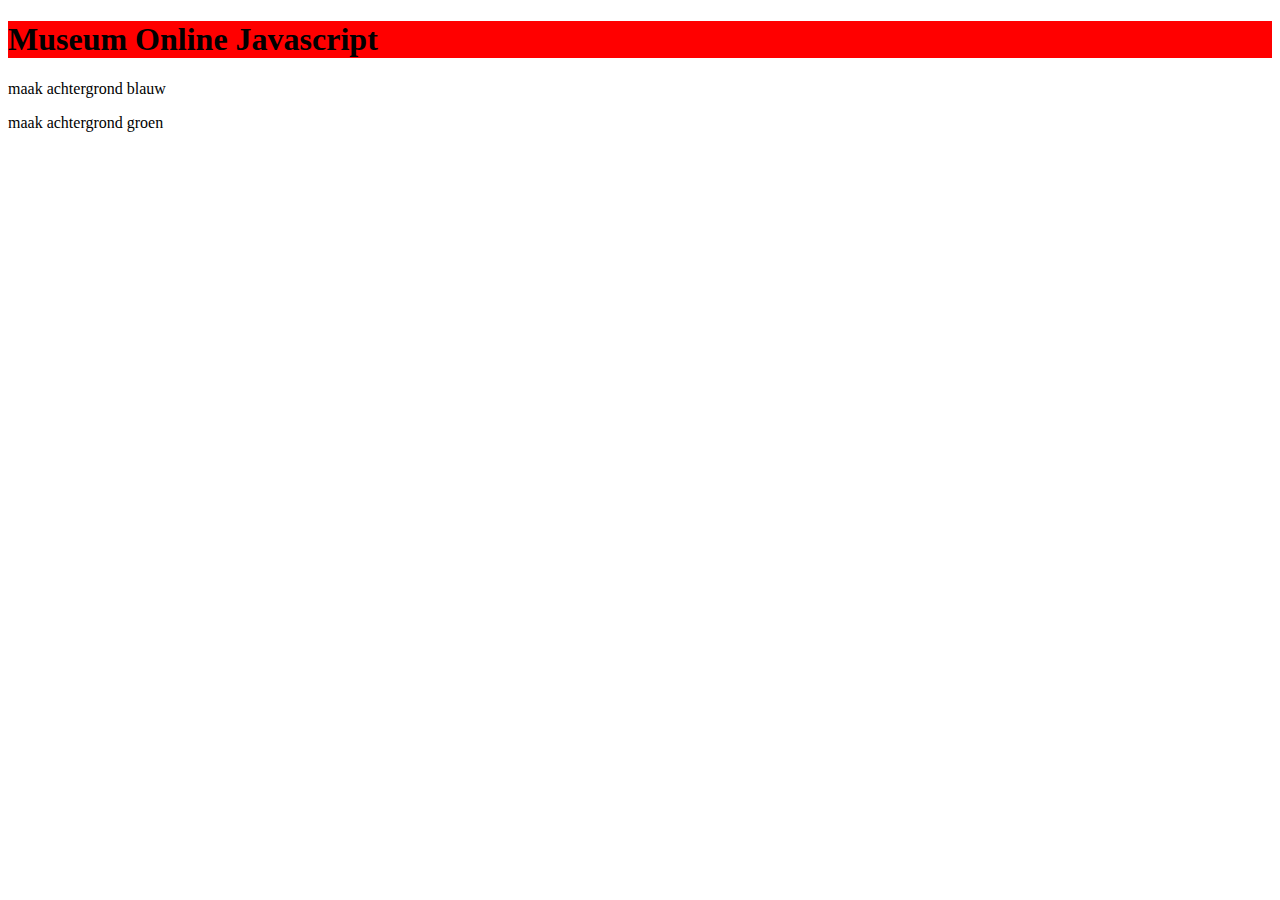
<file: F1M2JS/01-les/index.html>
<!DOCTYPE html>
<html lang="en">
<head>
    <meta charset="UTF-8">
    <meta http-equiv="X-UA-Compatible" content="IE=edge">
    <meta name="viewport" content="width=device-width, initial-scale=1.0">
    <title>les 1</title>
</head>
<body>
    <h1 id="kopje">Museum Online Javascript</h1>
    <p id="mkblauw">maak achtergrond blauw</p>
    <p id="mkgroen">maak achtergrond groen</p>

    <script>
        const kopje = document.getElementById("kopje");
        const mkblauw = document.getElementById("mkblauw");
        const mkgroen = document.getElementById("mkgroen")

        kopje.style.backgroundColor = "red";

        kopje.addEventListener("click", voeruitKopje);
        mkblauw.addEventListener("click", voeruitBlauw);
        mkgroen.addEventListener("click", voeruitGroen)

        function voeruitKopje(){
            kopje.style.backgroundColor = "yellow";
            kopje.style.color = "black";
        }
        function voeruitBlauw(){
            document.body.style.backgroundColor = "blue";
            document.body.style.color = "white";
            kopje.style.backgroundColor = "white";
            kopje.style.color = "black";
        }
        function voeruitGroen(){
            document.body.style.backgroundColor = "green";
            mkgroen.style.color = "black";
        }
    </script>
</body>
</html>
</file>
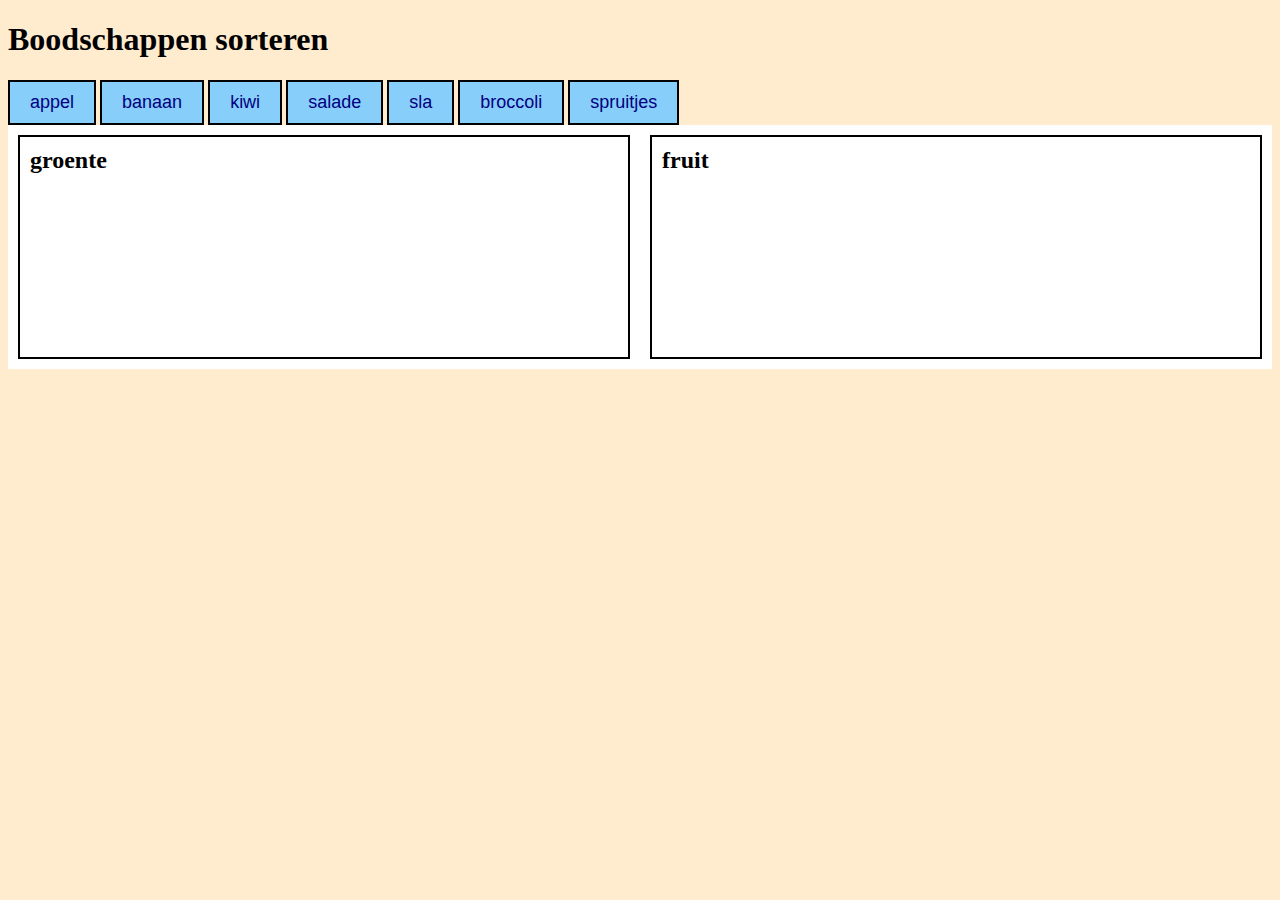
<file: F1M2JS/02-Boodschappen/index.html>
<!DOCTYPE html>
<html lang="en">
<head>
    <meta charset="UTF-8">
    <meta http-equiv="X-UA-Compatible" content="IE=edge">
    <meta name="viewport" content="width=device-width, initial-scale=1.0">
    <title>Koelkast</title>
    <link rel="stylesheet" href="style.css">
</head>
<body>
    <h1>Boodschappen sorteren</h1>

    <div id="boodschappen">
        <button onClick="zetinfruitla('appel')">appel</button>
        <button onClick="zetinfruitla('banaan')">banaan</button>
        <button onClick="zetinfruitla('kiwi')">kiwi</button>
        <button onClick="salade('sla', 'appel',)">salade</button>
        <button onClick="zetingroentela('sla')">sla</button>
        <button onClick="zetingroentela('broccoli')">broccoli</button>
        <button onClick="zetingroentela('spruitjes')">spruitjes</button>   
    </div>

    <div id="koelkast">
        <section id="groente">
            <h2>groente</h2>
        </section>
        <section id="fruit">
            <h2>fruit</h2>
        </section>
    </div>

    <script src="script.js"></script>
</body>
</html>
</file>
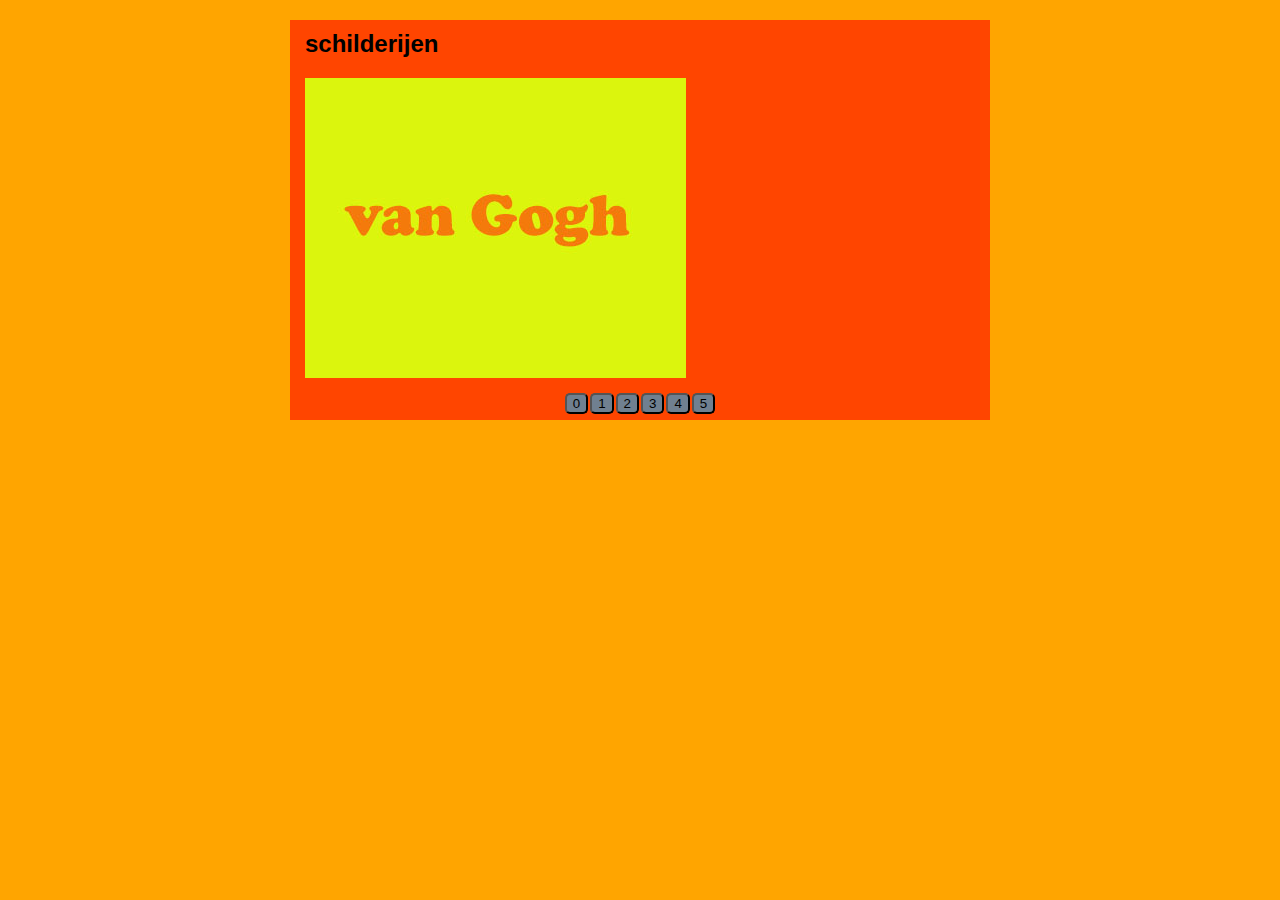
<file: F1M2JS/03-Tentoonstelling/index.html>
<!DOCTYPE html>
<html lang="en">
<head>
    <meta charset="UTF-8">
    <meta http-equiv="X-UA-Compatible" content="IE=edge">
    <meta name="viewport" content="width=device-width, initial-scale=1.0">
    <title>Tentoonstelling</title>
    <link rel="stylesheet" href="style.css">
</head>
<body>
    <div id="container">
        <h2 id="myTitle">schilderijen</h2>
        <img id="myImage" src="img/painting0.jpg" alt="schilderij">
        <div id="descriptions">
            <p id="myDescription"></p>
        </div>
        <div id="buttons">
            <button onclick="changeImage(0)">0</button>
            <button onclick="changeImage(1)">1</button>
            <button onclick="changeImage(2)">2</button>
            <button onclick="changeImage(3)">3</button>
            <button onclick="changeImage(4)">4</button>
            <button onclick="changeImage(5)">5</button>
        </div>
    </div>

    <script src="script.js"></script>
</body>
</html>
</file>
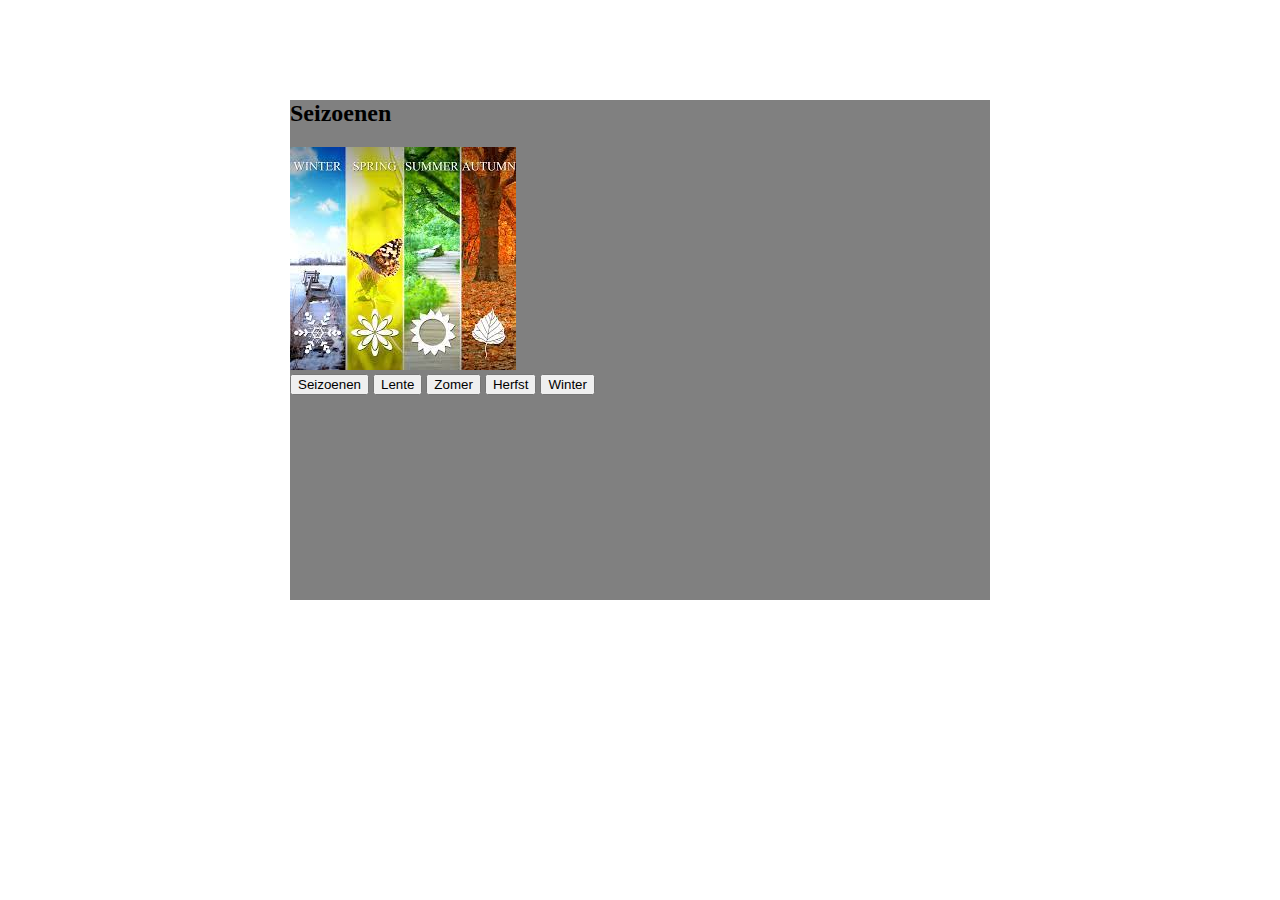
<file: F1M2JS/04-Seizoenen/index.html>
<!DOCTYPE html>
<html lang="en">
<head>
    <meta charset="UTF-8">
    <meta http-equiv="X-UA-Compatible" content="IE=edge">
    <meta name="viewport" content="width=device-width, initial-scale=1.0">
    <title>Seizoenen</title>
    <link rel="stylesheet" href="style.css">
</head>
<body>
    <div id="container">
        <h2 id="myTitle"> Seizoenen</h2>
        <img id="myImage" src="img/seasons.jpg" alt="Seizoenen">
        <nav>
            <button onclick="show(0)">Seizoenen</button>
            <button onclick="show(1)">Lente</button>
            <button onclick="show(2)">Zomer</button>
            <button onclick="show(3)">Herfst</button>
            <button onclick="show(4)">Winter</button>
        </nav>
    </div>
    <script src="script.js"></script>
</body>
</html>
</file>
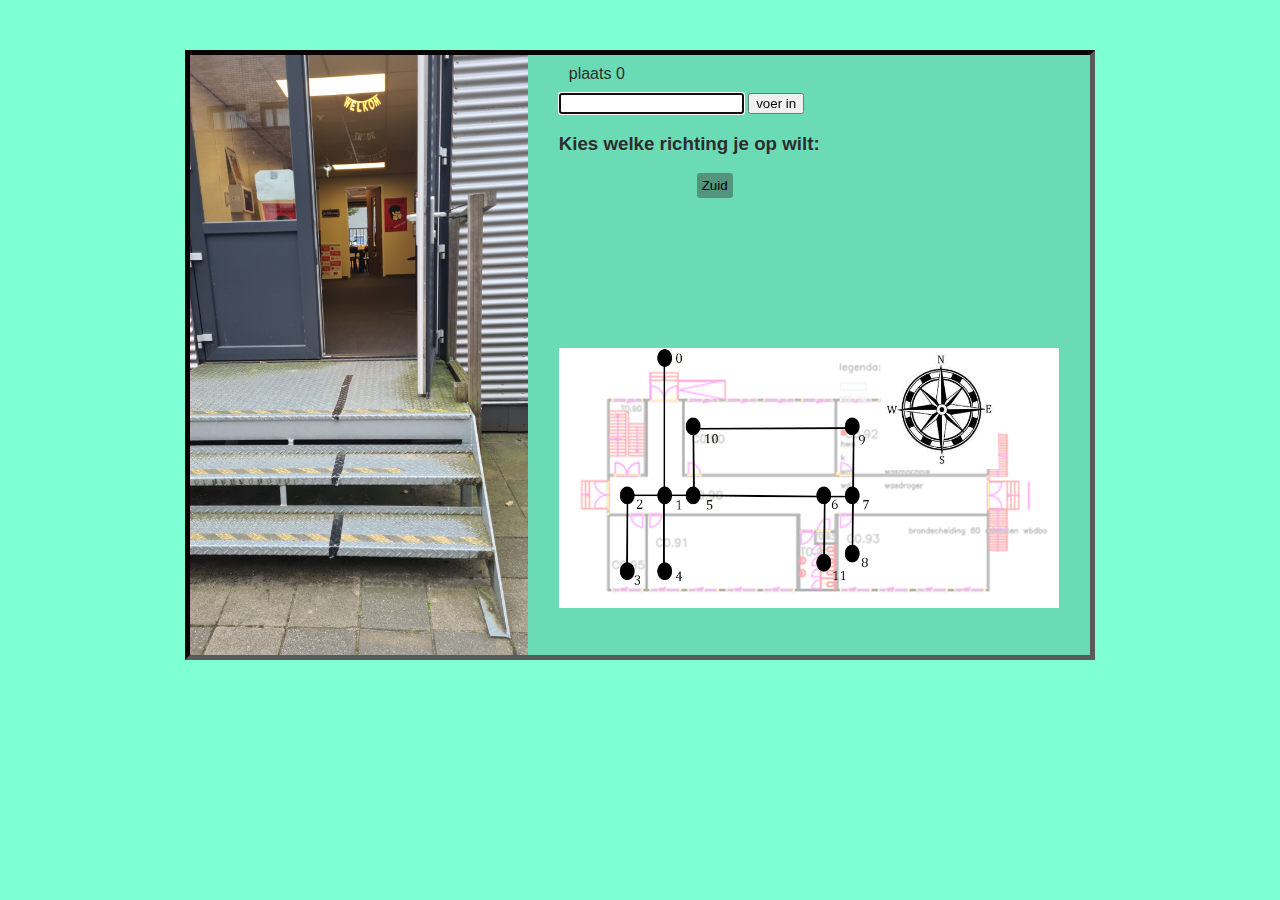
<file: F1M2JS/05-Silver-Bullet-Adventure/index.html>
<!DOCTYPE html>
<html lang="en">
<head>
    <meta charset="UTF-8">
    <meta http-equiv="X-UA-Compatible" content="IE=edge">
    <meta name="viewport" content="width=device-width, initial-scale=1.0">
    <title>The Silver Bullet Adventure</title>
    <link rel="stylesheet" href="style.css">
</head>
<body>
    <div id="container">
        <img id="myImage" src="img/0.jpg" height="600px" alt="foto sb">
        <div id="myInteraction">
            <div id="myTitle">titel</div>
            <input type="text" id="myInput" autofocus autocomplete="off">
            <input type="button" value="voer in" onclick="getInput()">
            <h3>Kies welke richting je op wilt:</h3>
            <nav>
                <button id="knopNoord" onclick="goDirection('noord')">Noord</button>
                <button id="knopWest" onclick="goDirection('west')">West</button>
                <button id="knopOost" onclick="goDirection('oost')">Oost</button>
                <button id="knopZuid" onclick="goDirection('zuid')">Zuid</button>
            </nav>
            <img class="nodemap" src="img/map_compass.png" alt="">

        </div>
    </div>
    <script src="script.js"></script>
</body>
</html>
</file>
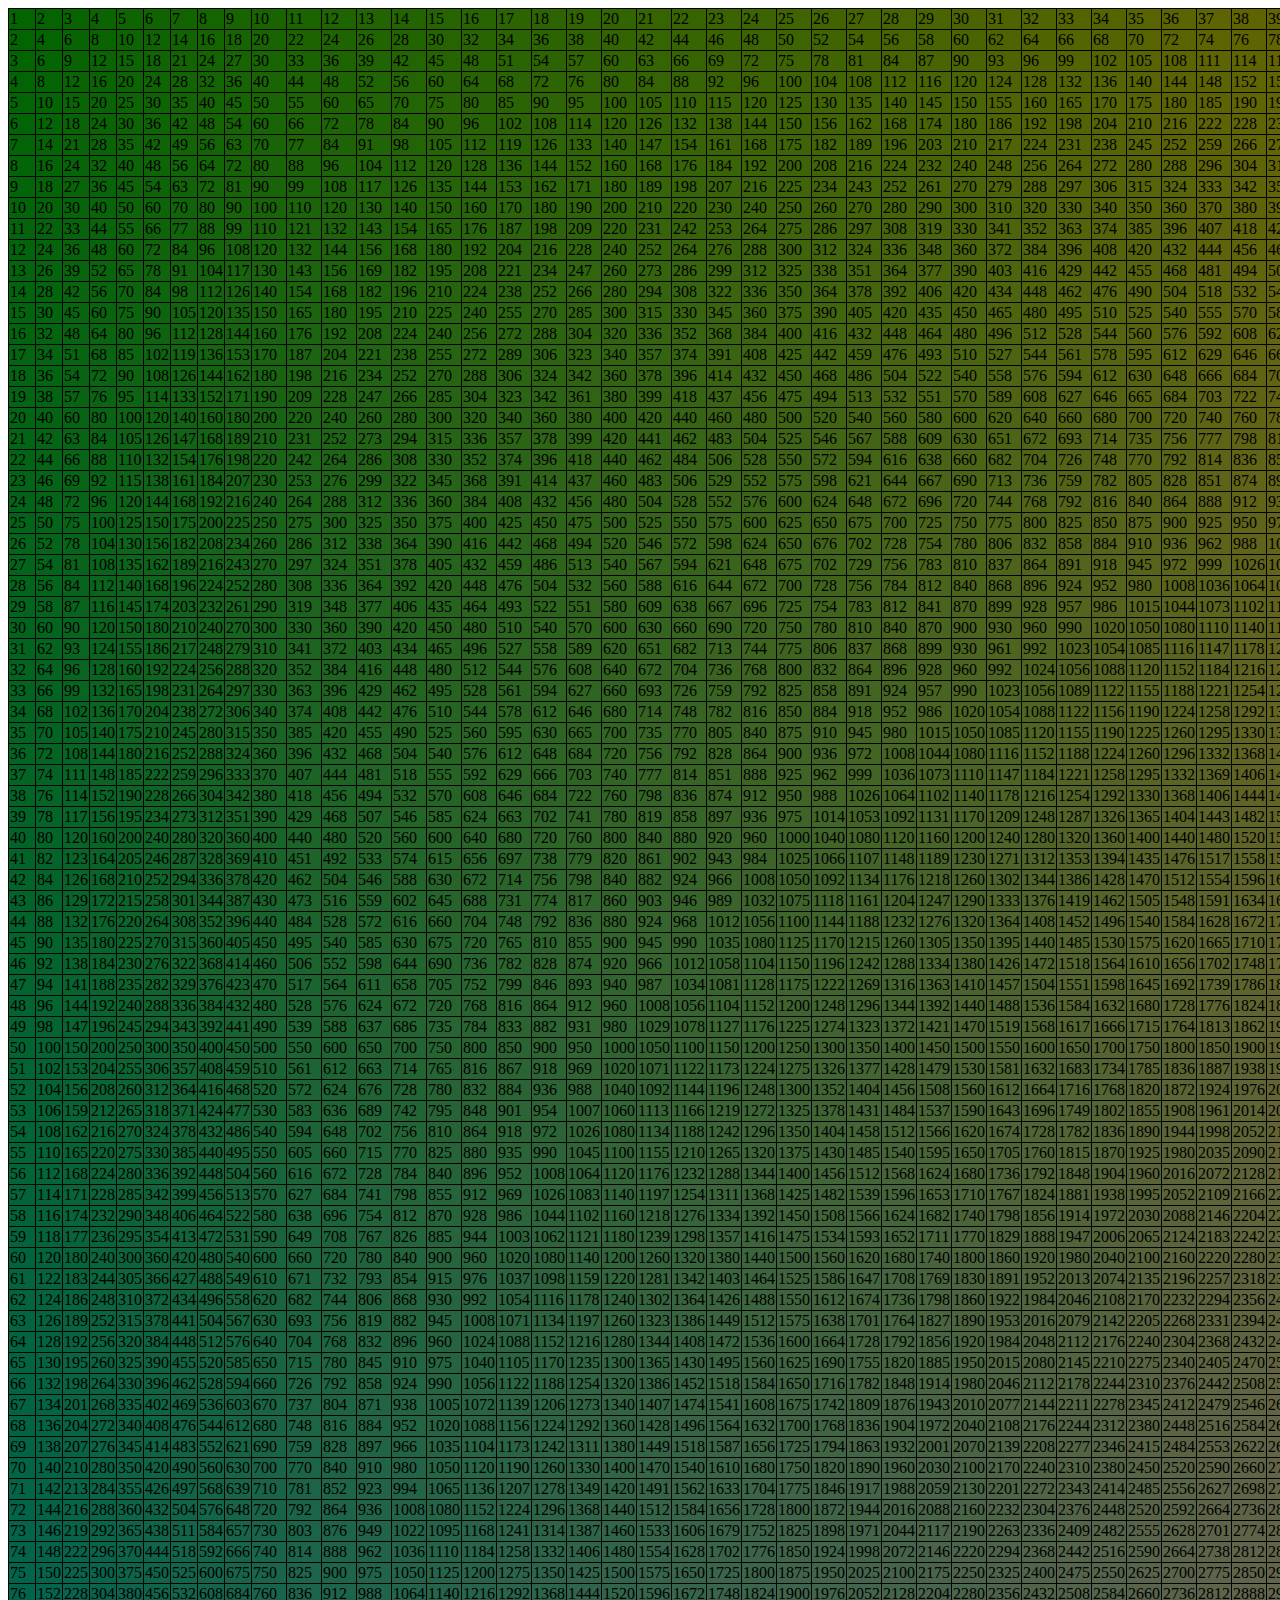
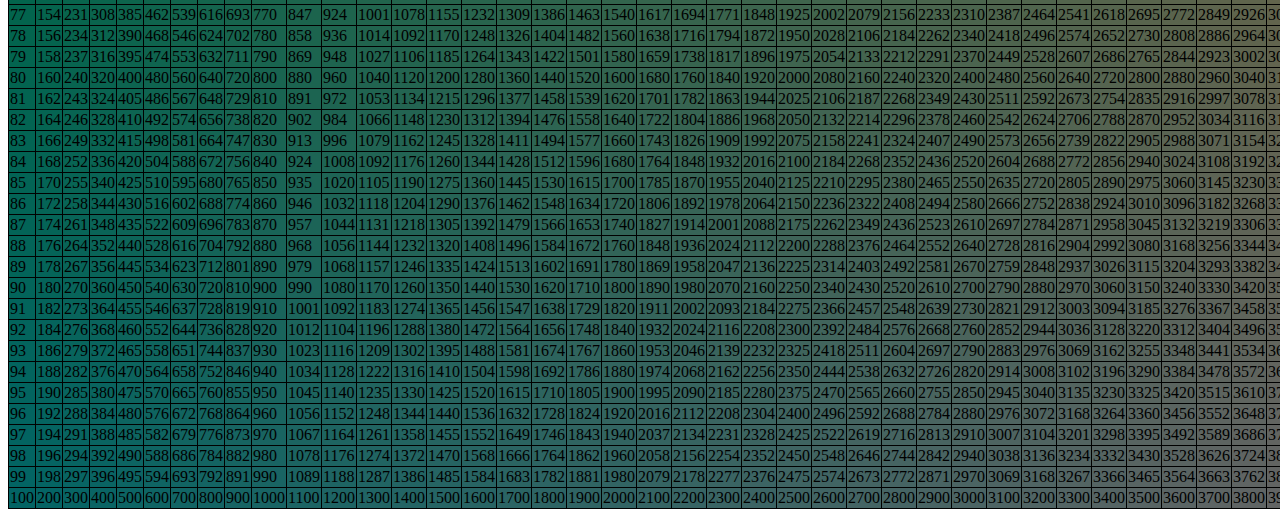
<file: F1M2JS/NummerTabel/index.html>
<!DOCTYPE html>
<html lang="en">
<head>
    <meta charset="UTF-8">
    <meta http-equiv="X-UA-Compatible" content="IE=edge">
    <meta name="viewport" content="width=device-width, initial-scale=1.0">
    <title>Document</title>
    <link rel="stylesheet" href="style.css">
</head>
<body>
    <table id="table">
    </table>
    <script lang="text/javascript" type="module" src="script.js"></script>
</body>
</html>
</file>
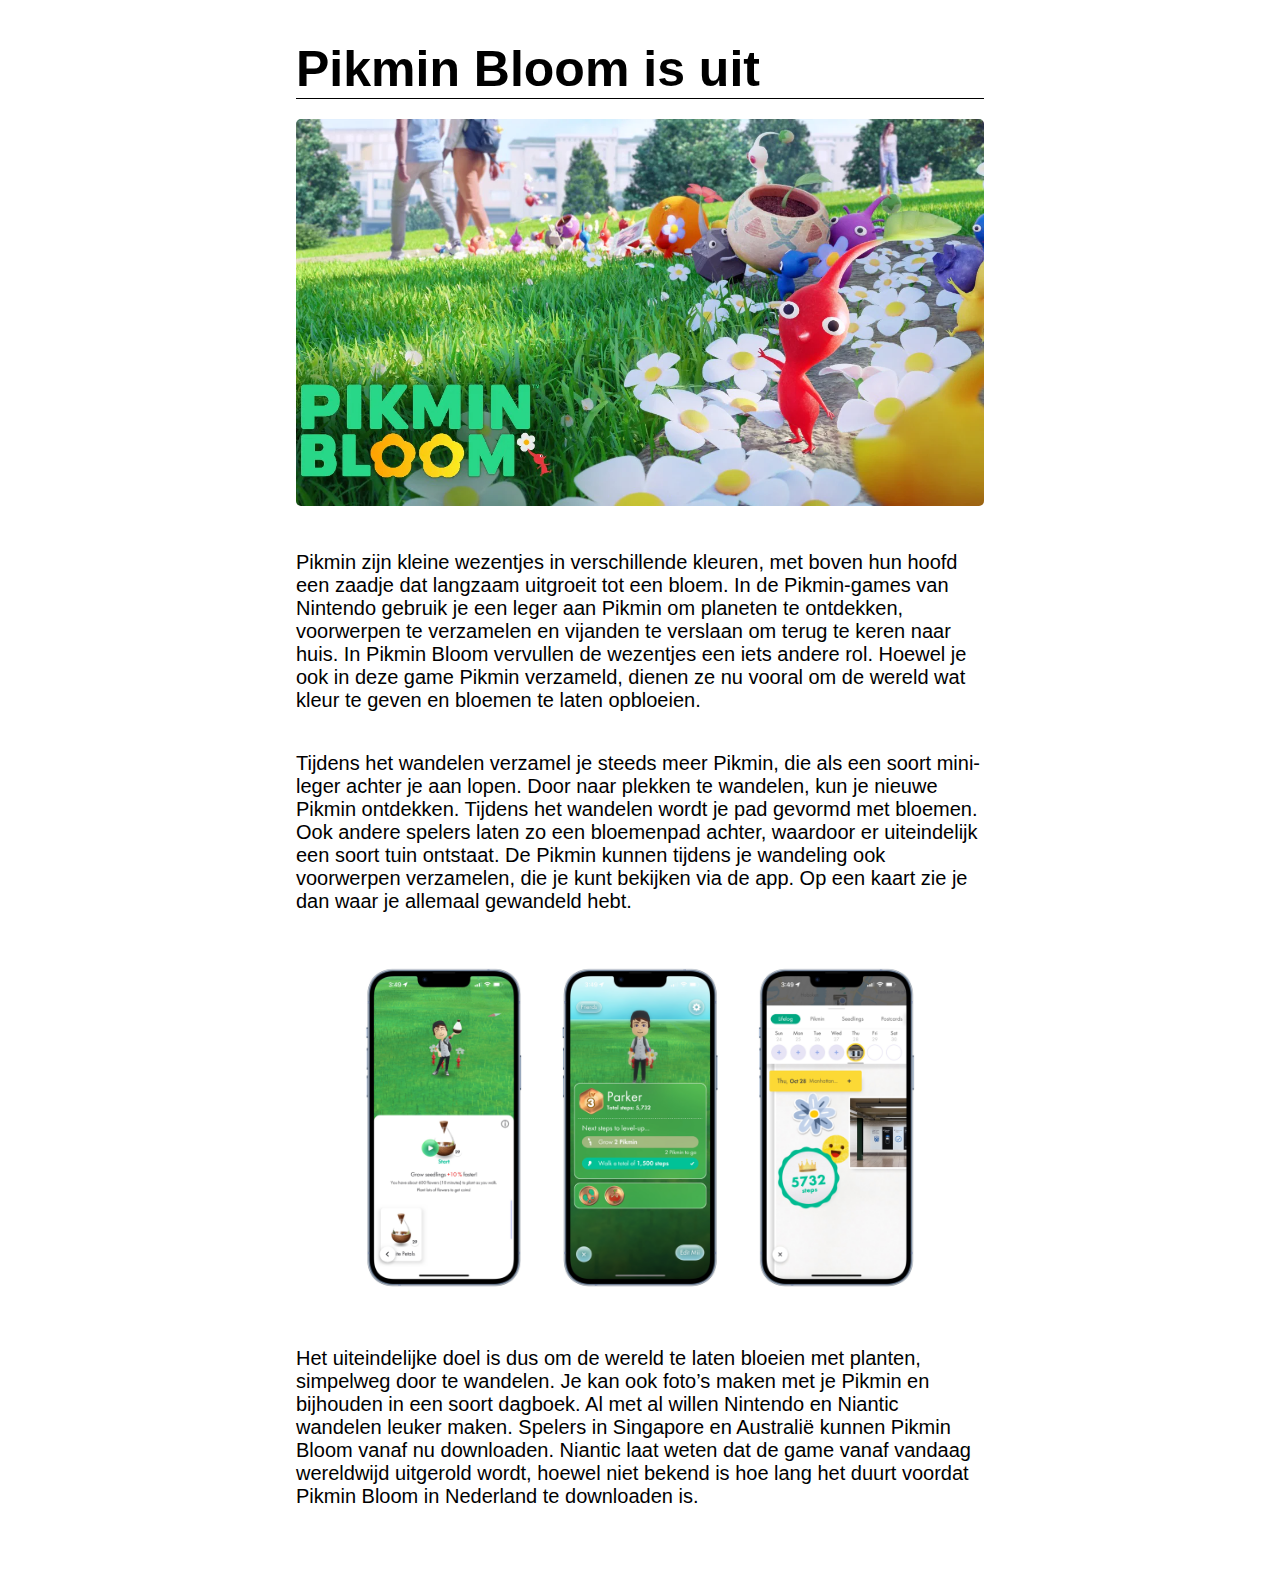
<file: F1M2ONT/Pikmin Bloom Site/index.html>
<!DOCTYPE html>
<html lang="nl">
    <head>
        <title>Pikmin Bloom</title>
        <link rel="stylesheet" href="css/style.css">
    </head>
    <body>
        <article>
            <h1>Pikmin Bloom is uit</h1>
            <img src="img/pikminbloom.png" alt="verschillende Pikmin met bloemen op een wandelpad">
            <p>
                Pikmin zijn kleine wezentjes in verschillende kleuren, 
                met boven hun hoofd een zaadje dat langzaam uitgroeit tot een bloem. 
                In de Pikmin-games van Nintendo gebruik je een leger aan Pikmin om planeten te ontdekken, 
                voorwerpen te verzamelen en vijanden te verslaan om terug te keren naar huis. 
                In Pikmin Bloom vervullen de wezentjes een iets andere rol. 
                Hoewel je ook in deze game Pikmin verzameld, 
                dienen ze nu vooral om de wereld wat kleur te geven en bloemen te laten opbloeien.
            </p>
            <p>
                Tijdens het wandelen verzamel je steeds meer Pikmin, 
                die als een soort mini-leger achter je aan lopen. 
                Door naar plekken te wandelen, kun je nieuwe Pikmin ontdekken. 
                Tijdens het wandelen wordt je pad gevormd met bloemen. 
                Ook andere spelers laten zo een bloemenpad achter, 
                waardoor er uiteindelijk een soort tuin ontstaat. 
                De Pikmin kunnen tijdens je wandeling ook voorwerpen verzamelen, 
                die je kunt bekijken via de app. 
                Op een kaart zie je dan waar je allemaal gewandeld hebt.
            </p>
            <img src="img/pikminbloom2.png" alt="Drie screenshots van de game Pikmin Bloom op een mobiel apparaat">
            <p>
                Het uiteindelijke doel is dus om de wereld te laten bloeien met planten, 
                simpelweg door te wandelen. Je kan ook foto’s maken met je Pikmin en bijhouden in een soort dagboek. 
                Al met al willen Nintendo en Niantic wandelen leuker maken. 
                Spelers in Singapore en Australië kunnen Pikmin Bloom vanaf nu downloaden. 
                Niantic laat weten dat de game vanaf vandaag wereldwijd uitgerold wordt, 
                hoewel niet bekend is hoe lang het duurt voordat Pikmin Bloom in Nederland te downloaden is.
            </p>
        </article>
    </body>
</html>
</file>
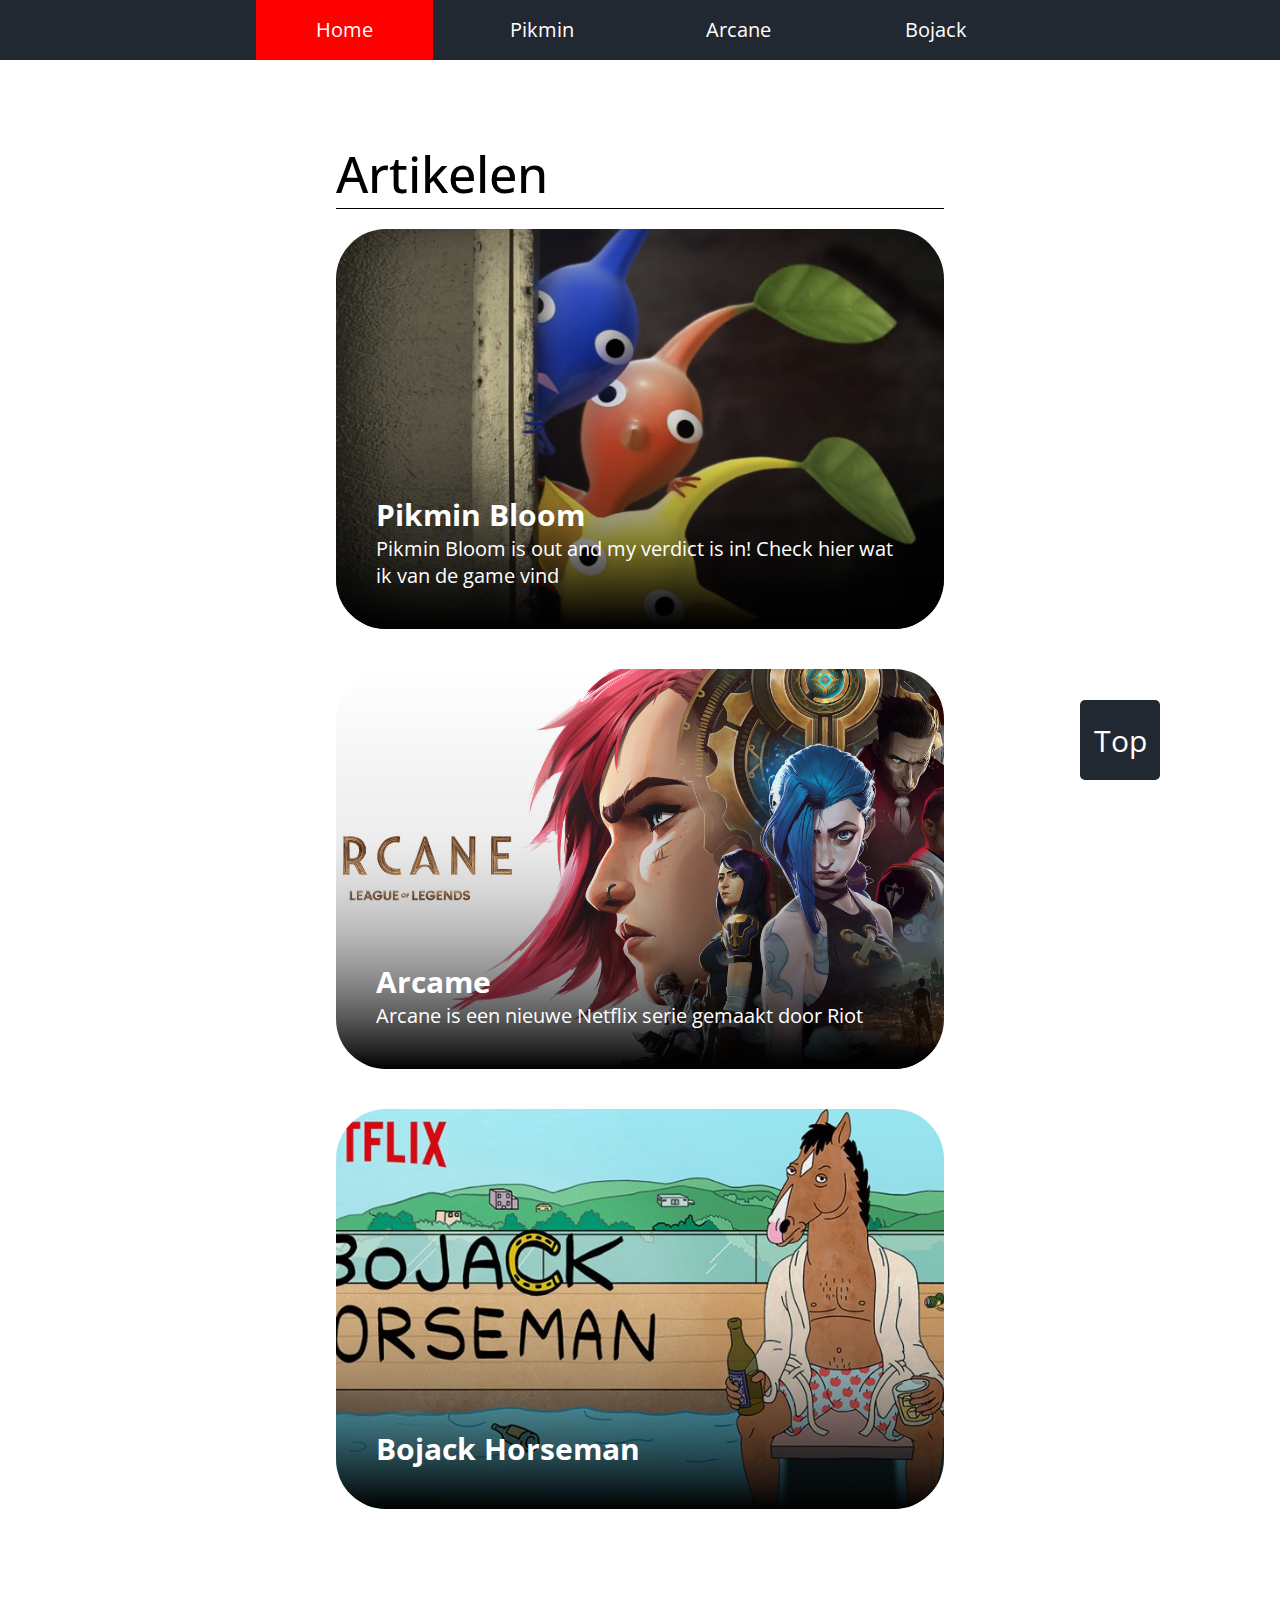
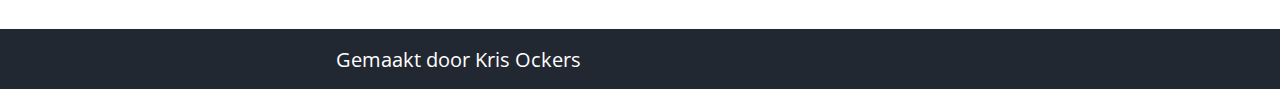
<file: F1M2ONT/PikminBloomSite/index.html>
<!DOCTYPE html>
<html lang="nl">
    <head>
        <meta charset="UTF-8">
        <meta http-equiv="X-UA-Compatible" content="IE=edge">
        <meta name="viewport" content="width=device-width, initial-scale=1.0">
        <title>Home</title>
        <link rel="preconnect" href="https://fonts.googleapis.com">
        <link rel="preconnect" href="https://fonts.gstatic.com" crossorigin>
        <link href="https://fonts.googleapis.com/css2?family=Open+Sans:ital,wght@0,400;0,500;1,400&display=swap" rel="stylesheet">
        <link rel="stylesheet" href="css/style.css">
    </head>
    <body>
        <header id="header">
            <nav>
                <ul>
                    <li class="active"><a href="index.html">Home</a> </li>
                    <li><a href="pikmin.html">Pikmin</a></li>
                    <li><a href="arcane.html">Arcane</a></li>
                    <li><a href="Bojack.html">Bojack</a></li>
                </ul>
            </nav>
        </header>
        <main>
            <section>
                <h1>Artikelen</h1>
                <article class="box">
                <a href="pikmin.html">
                    <figure>
                        <img src="img/pikminthumb.jpg" alt="verschillende pikmin wezentjes">
                    </figure>
                    <section>
                        <h2>Pikmin Bloom</h2>
                        <p>Pikmin Bloom is out and my verdict is in! Check hier wat ik van de game vind</p>
                    </section>
                </a>
                </article>
                <article class="box">
                <a href="arcane.html">
                    <figure>
                        <img src="img/Arcane.jpg" alt="thumbnail met verschillende arcane karakters">
                    </figure>
                    <section>
                        <h2>Arcame</h2>
                        <p>Arcane is een nieuwe Netflix serie gemaakt door Riot</p>
                    </section>
                </a>
                </article>
                <article class="box">
                <a href="Bojack.html">
                    <figure>
                        <img src="img/Bojack-Thumbnail.jpg" alt="">
                    </figure>
                    <section>
                        <h2>Bojack Horseman</h2>
                        <p></p>
                    </section>
                </a>
                </article>
            </section>
        </main>
        <a class="top" href="#header">Top</a>
        <footer>
            <p>Gemaakt door Kris Ockers</p>
        </footer>
    </body>
</html>
</file>
<file: F1M2JS/02-Boodschappen/style.css>
body{
    background-color: blanchedalmond;
}

#koelkast {
    background-color: #ffffff;
    display:grid;
    grid-template-columns: 1fr 1fr;
    gap: 20px;
    padding: 10px;
}

section {
    border:2px solid #000000;
    padding:10px;
    min-height:200px;
}

h2 {
    margin: 0 0 10px 0;
}

h3{
    text-decoration: underline;
}

.rood{
    color:red;
}

.groen{
    color:green;
}

button{
    padding: 10px 20px;
    background-color: lightskyblue;
    color: navy;
    font-size: 18px;
    border: 2px solid black;
}
</file>
<file: F1M2JS/03-Tentoonstelling/style.css>
*{
    font-family: 'Trebuchet MS', 'Lucida Sans Unicode', 'Lucida Grande', 'Lucida Sans', Arial, sans-serif;
}

body{
    background-color: orange;
}

#container{
    background-color: orangered;
    width: 700px;
    margin: auto;
    height: 400px;
}
h2{
    margin-left: 15px;
    padding-top: 10px;
}

img{
    height: 300px;
    margin-left: 15px;
}

#buttons{
    margin: 10px;
    display: flex;
    justify-content: center;
}

#buttons button{
    margin: 1px;
    background-color: slategray;
    border-radius: 5px;
}

#buttons button:hover{
    background-color: rgb(169, 178, 187);
    cursor: pointer;
}

p span{
    display: block;
}

p{
    float: right;
    margin-right: 30px;
    margin-top: -150px;
}
</file>
<file: F1M2JS/04-Seizoenen/style.css>
#container{
    background-color: gray;
    width: 700px;
    height: 500px;
    margin: 100px auto auto auto;
}
</file>
<file: F1M2JS/05-Silver-Bullet-Adventure/style.css>
body{
    background-color: aquamarine;
    color: rgb(46, 45, 45);
    font-family:'Segoe UI', Tahoma, Geneva, Verdana, sans-serif;
}

#container{
    background-color: rgb(107, 219, 182);
    width: 900px;
    height: 600px;
    margin: 50px auto;
    display: grid;
    grid-template-columns: auto auto;
    border: inset 5px rgb(90, 90, 90);

    
}

#myTitle{
    padding: 10px;
}

.nodemap{
    padding-top: 150px;
    width: 500px;
}

nav button{
    padding: 5px;
    background-color: rgb(82, 148, 126);
    border:none;
    border-radius: 3px;
}

nav button:hover{
    cursor: pointer;
    background-color: rgb(46, 99, 81);
}
</file>
<file: F1M2JS/NummerTabel/style.css>
td{
    border: 1px solid black;
    width: 25px;
}

table{
    border-collapse: collapse;
}
</file>
<file: F1M2ONT/Pikmin Bloom Site/css/style.css>
*{
    padding: 0;
    margin: 0;
    box-sizing: border-box;
}

body{
    font-size: 20px;
    font-family: sans-serif;
}

h1{
    font-size: 250%;
    margin-bottom: 20px;
    border-bottom: 1px solid black;
}

article{
    width: 60vw;
    margin: 0 auto;
    padding: 40px;
}

img{
    width: 100%;
    margin-bottom: 40px;
    border-radius: 5px;
}

p{
    margin-bottom: 40px;
}
</file>
<file: F1M2ONT/PikminBloomSite/css/style.css>
*{
    padding: 0;
    margin: 0;
    box-sizing: border-box;
}

html{
    scroll-behavior: smooth;
}

body{
    font-size: 20px;
    font-family: 'Open Sans', sans-serif;
    font-weight: 400;
}

h1{
    font-size: 250%;
    margin-bottom: 20px;
    border-bottom: 1px solid black;
    font-weight: 500;
}

section{
    width: 60vw;
    padding: 40px;
    width: 100%;
}

article{
    width: 100%;
    margin: 0 auto;
    padding: 40px;
}

.box{
    width: 100%;
    height: 400px;
    position: relative;
    padding: 0;
    margin-bottom: 40px;
}

.box > a > figure{
    width: 100%;
    height: 100%;
}

.box > a > figure > img{
    width: 100%;
    height: 100%;
    object-fit: cover;
    border-radius: 50px;
}

.box > a > figure > img:hover{
    transform: none;
}

.box > a > section{
    position: absolute;
    bottom: 0;
    left: 0;
    padding: 40px;
    color: white;
    border-radius: 50px;
    background: linear-gradient(transparent,80%,black);
    width: 100%;
    height: 100%;
    display: flex;
    justify-content: flex-end;
    flex-direction: column;
}

.box > a > section > p{
    margin-bottom: 0;
}

figure{
    margin-bottom: 40px;
}

figcaption{
    font-size: 80%;
    font-style: italic;
    font-weight: 400;
}

img{
    width: 100%;
    border-radius: 5px;
    transition: 0.2s transform;
}

img:hover{
    transform: scale(1.05);
}

p{
    margin-bottom: 40px;
}

audio{
    display: block;
    margin-top: 20px;
}

video{
    width: 100%;
    margin-bottom: 20px;
    border-radius: 5px;
}

header{
    height: 60px;
    background-color: #222831;
    color: white;
}

header, footer{
    height: 60px;
    background-color: #222831;
    color: white;

}

main{
    padding: 40px;
    min-height: 100vh;
    width: 60vw;
    margin: 0 auto;
}

nav{
    width: 60vw;
    height: 100%;
    margin: 0 auto;
}

nav > ul{
    display: flex;
    list-style: none;
    height: 100%;
    width: 100%;
    align-items: center;
    justify-content: space-evenly   ;
    gap: 20px;
}

nav > ul > li{
    width: 100%;
    height: 100%;
}

.active{
    background: red;
}

nav > ul > li > a{
    width: 100%;
    height: 100%;
    display: block;
    text-align: center;
    line-height: 60px;
    text-decoration: none;
    color: white;
}

.top{
    width: 80px;
    height: 80px;
    background: #222831;
    border: none;
    font-size: 150%;
    font-family: "Open Sans", sans-serif;
    border-radius: 5px;
    color: white;
    position: fixed;
    bottom: 120px;
    right: 120px;
    text-decoration: none;
    display: flex;
    justify-content: center;
    align-items: center;
}

footer{
    display: flex;
    align-items: center;
}

footer > p{
    width: 60vw;
    margin: 0 auto;
    padding-left: 80px;
}

@media screen and (max-width:1000px) {
    main{
        width: 80vw;
    }
    footer > p{
        width: 80vw;
    }
    img:hover{
        transform: none;
    }
    .top{
        width: 60px;
        height: 60px;
        bottom: 60px;
        right: 60px;
    }
    header{
        height:auto;
    }
    nav{
        width: 100%;
    }
    
    nav > ul {
        display:block;
        height:100%;
        width:100%;
        padding-left: 0;
    }
    
    nav > ul > li{
        width:100%;
        text-align: center;
        height:80px;
    }
    
    nav > ul > li > a{
        line-height: 80px;
    }
}

@media screen and (max-width:600px) {
    body{
        font-size: 16px;
    }
    main{
        width: 100vw;
        padding: 20px;
    }
    h1{
        font-size: 180%;
    }
    footer > p{
        width: 100vw;
        padding-left: 60px;
    }
}
</file>
